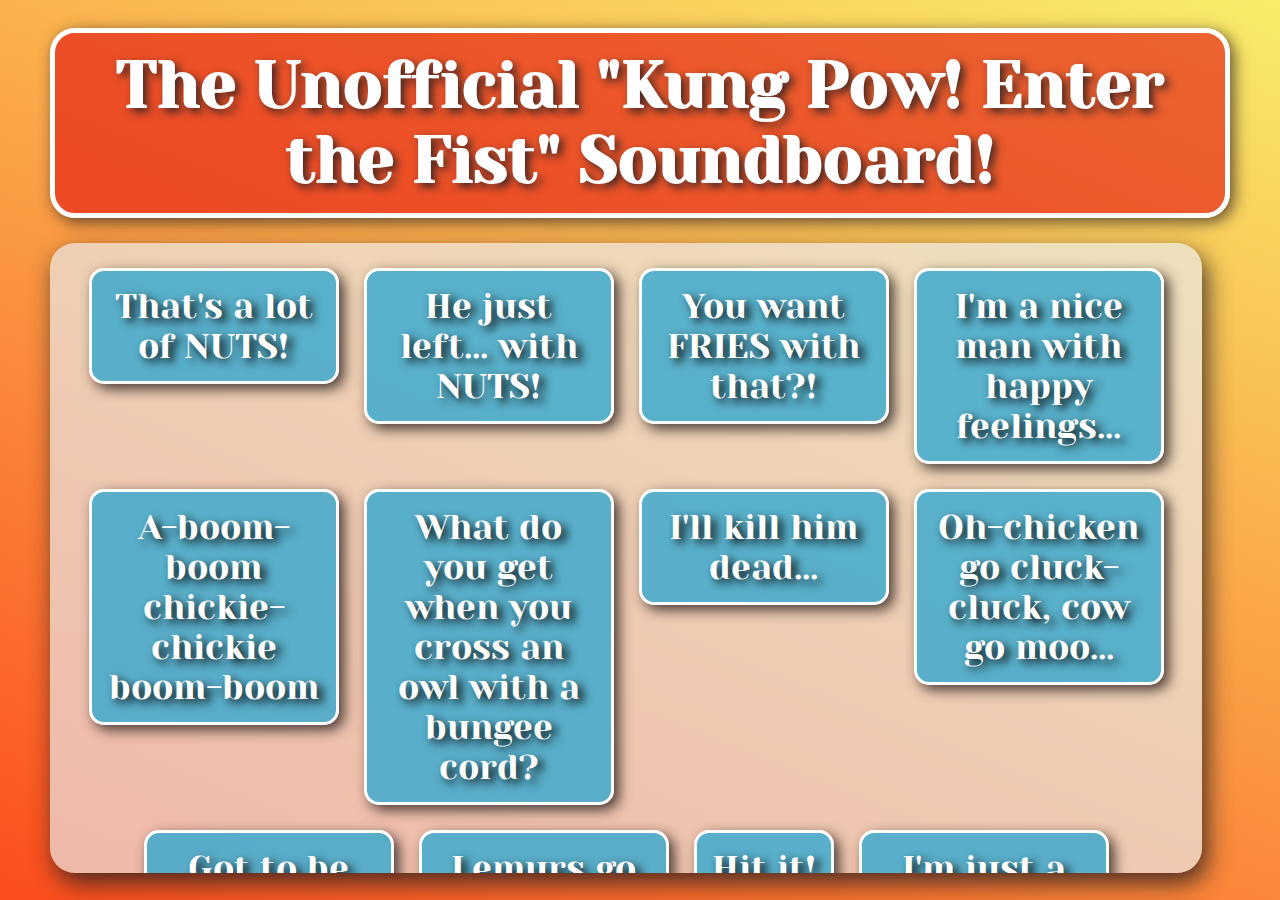
<file: index.html>
<DOCTYPE! html>
<meta name="author" content="Forrest"
<meta name='viewport' content='width=device-width, initial-scale=1.0'>
<meta charset = 'UTF-8'>
<head><title>Kung Pow Soundboard v1!</title>
<link rel='stylesheet' href='kungpow.css'>
<link rel="shortcut icon" href="#">
<script defer src='kungpow.js'></script>

</head>

  <body>

  <div class='heading-container'>
  <h1 class='heading'> The Unofficial "Kung Pow! Enter the Fist" Soundboard!
  </div>

  <main class='all-content'>
  </main>

</body>



</html>
</file>
<file: kungpow.css>
@import url("https://fonts.googleapis.com/css2?family=Yeseva+One&display=swap");

* {
  margin: 0;
  padding: 0;
  box-sizing: border-box;
}

body {
  background: linear-gradient(
    22deg,
    rgba(252, 62, 10, 0.9251050762101716) 0%,
    rgba(244, 225, 11, 0.6085784655659139) 100%
  );
  max-height: 100vh;
  max-width: 100vw;

  display: flex;
  flex-direction: column;
  justify-content: center;
  align-items: center;

  padding: 50px;

  font-family: "Yeseva One", cursive;
}

.all-content {
  max-height: 70vh;

  max-width: 90vw;

  background: rgba(233, 234, 235, 0.674);

  box-shadow: 5px 10px 25px hsl(0, 15%, 15%, 0.85);

  padding: 25px;

  overflow-y: scroll;

  gap: 25px;

  display: flex;
  flex-wrap: wrap;
  justify-content: center;

  border-radius: 25px;
}

.all-content::-webkit-scrollbar {
  background: black;
  width: 10px;
  border-radius: 25px;
}

.all-content::-webkit-scrollbar-thumb {
  background: white;
}

.audio-btn {
  background: rgba(59, 169, 206, 0.84);
  max-height: fit-content;

  min-width: min-content;

  max-width: 250px;

  border-radius: 15px;
  border: 3px solid white;
  box-shadow: 5px 5px 13px hsl(0, 15%, 15%, 0.85);
  text-shadow: 5px 4px 10px hsl(0, 0%, 0%);

  color: white;

  padding: 15px;

  font-size: clamp(15px, 35px, 45px);
  font-family: "Yeseva One", cursive;

  word-break: break-word;
}

.audio-btn:hover {
  cursor: pointer;
}

.heading-container {
  max-width: fit-content;
}

.heading {
  color: white;
  text-align: center;
  font-size: clamp(45px, 65px, 75px);
  margin-bottom: 25px;
  box-shadow: 4px 4px 15px hsl(0, 15%, 15%, 0.75);
  text-shadow: 4px 4px 8px hsl(0, 15%, 15%, 0.9);
  border: 5px solid white;
  border-radius: 25px;
  background: rgba(228, 26, 19, 0.646);
  padding: 15px;
}
</file>
